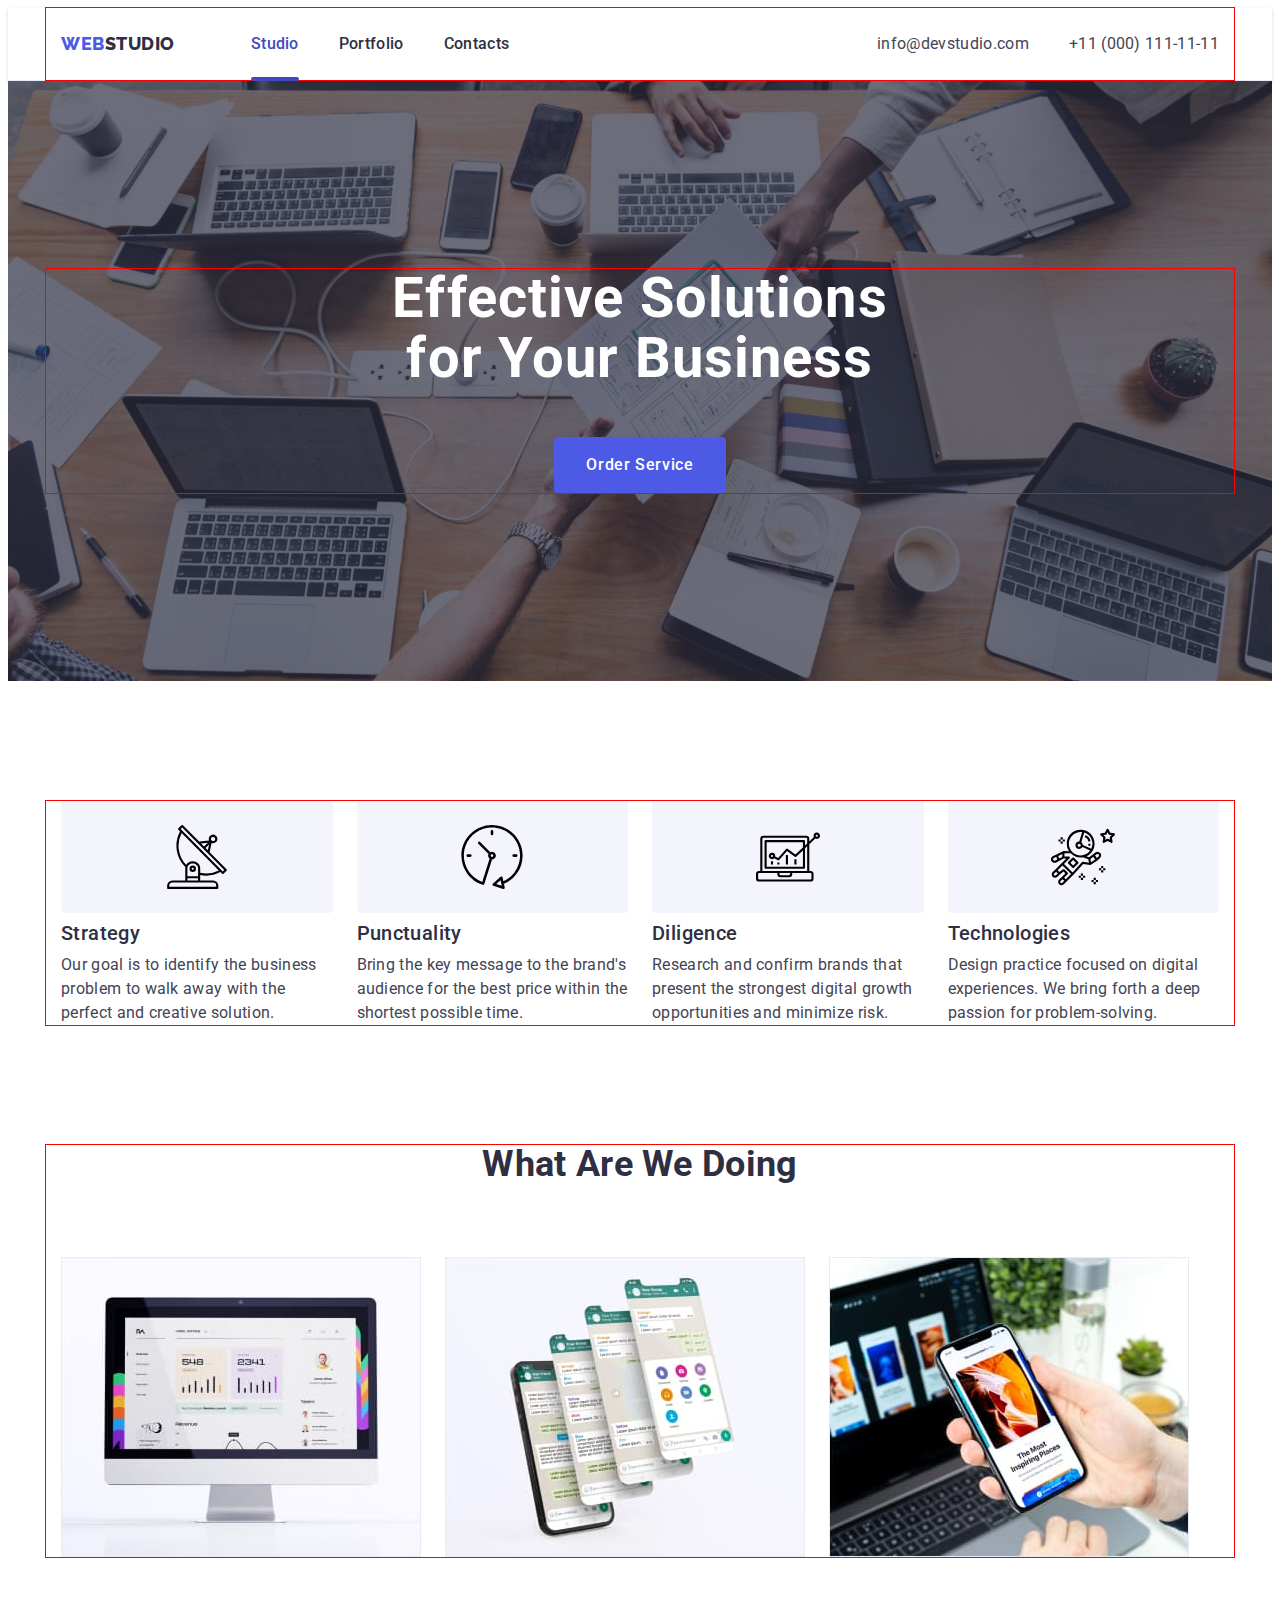
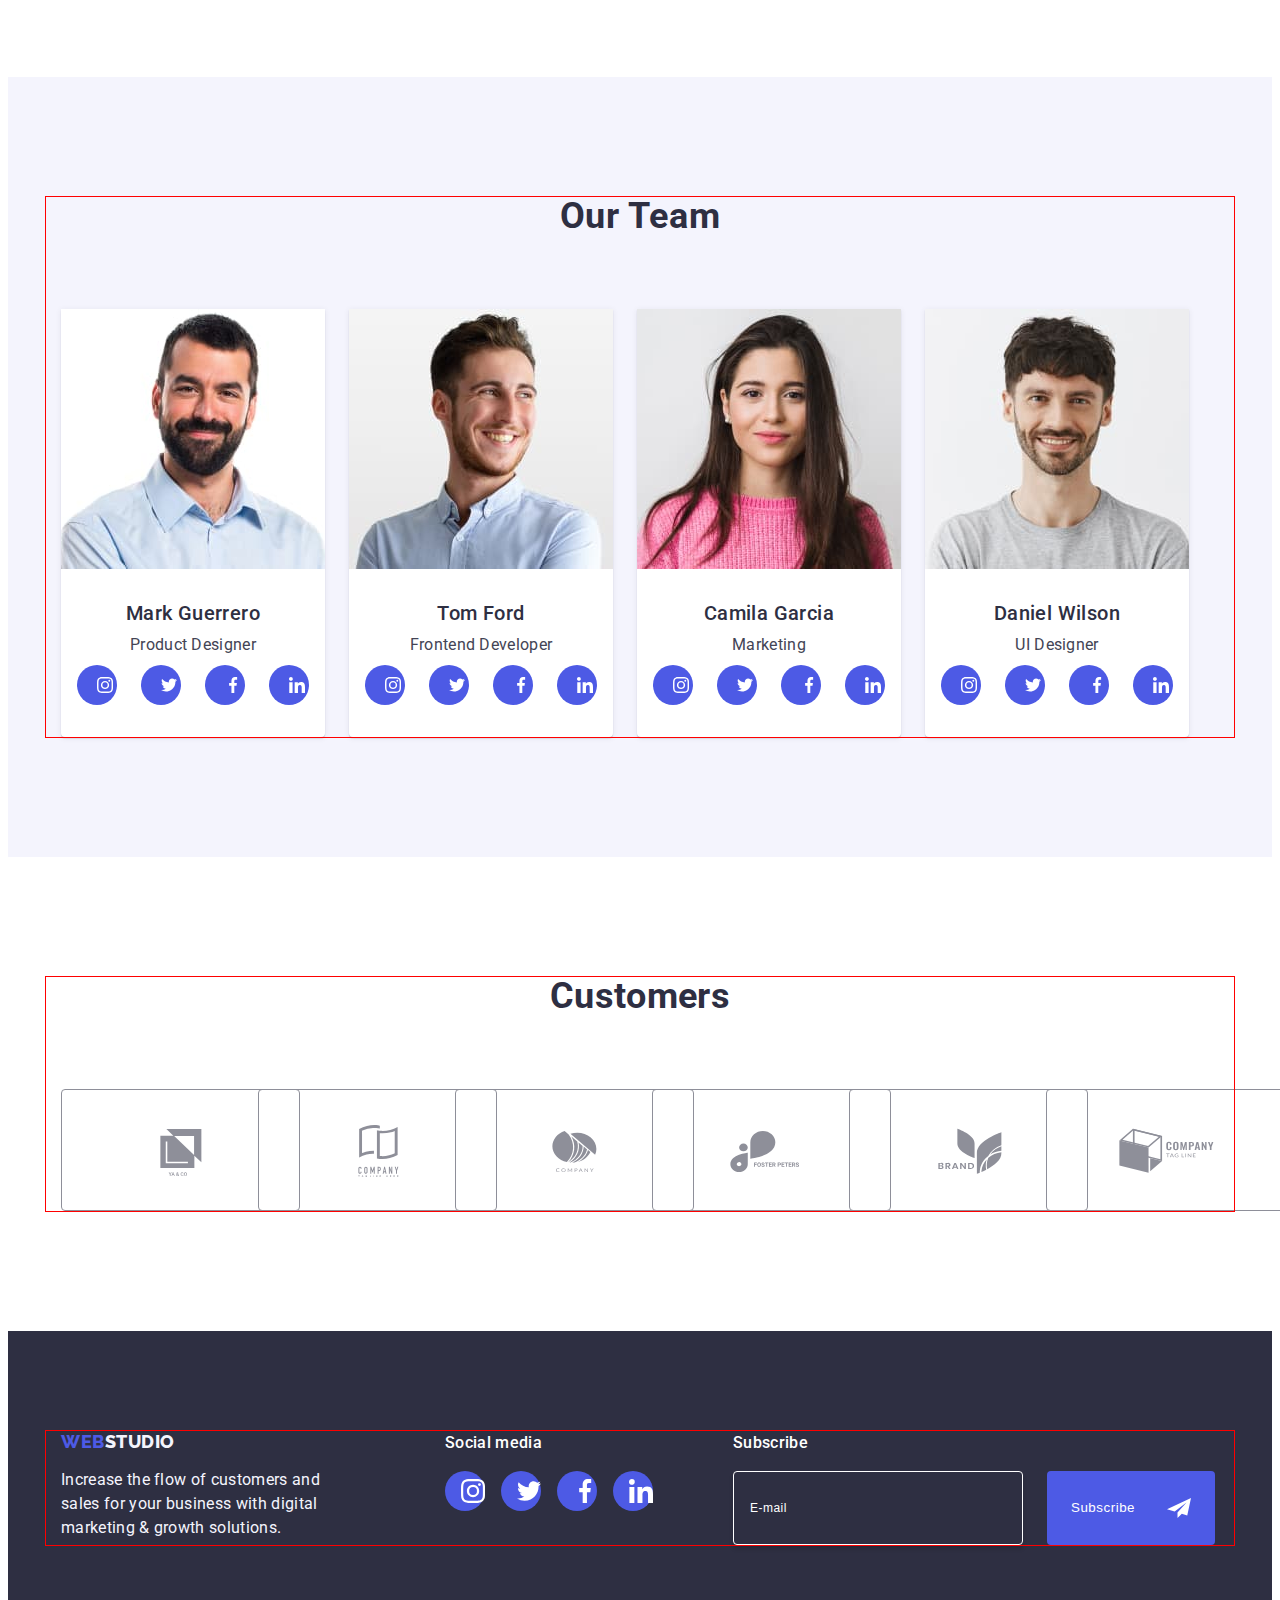
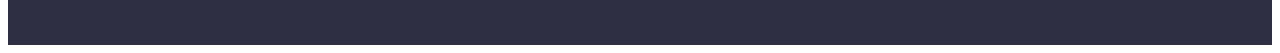
<file: index.html>
<!DOCTYPE html>
<html lang="en">
  <head>
    <meta charset="UTF-8" />
    <meta http-equiv="X-UA-Compatible" content="IE=edge" />
    <meta name="viewport" content="width=<device-width>, initial-scale=1.0" />
    <title>Webstudio</title>
    <link rel="preconnect" href="https://fonts.googleapis.com" />
    <link rel="preconnect" href="https://fonts.gstatic.com" crossorigin />
    <link
      href="https://fonts.googleapis.com/css2?family=Raleway:wght@800&family=Roboto:wght@400;500;700;900&display=swap"
      rel="stylesheet"
    />
    <!-- Normalize -->
    <link
      rel="stylesheet"
      href="https://cdnjs.cloudflare.com/ajax/libs/modern-normalize/2.0.0/modern-normalize.min.css"
      integrity="sha512-4xo8blKMVCiXpTaLzQSLSw3KFOVPWhm/TRtuPVc4WG6kUgjH6J03IBuG7JZPkcWMxJ5huwaBpOpnwYElP/m6wg=="
      crossorigin="anonymous"
      referrerpolicy="no-referrer"
    />
    <!-- Custom styles -->
    <link rel="stylesheet" href="./css/styles.css" />
  </head>
  <body>
    <header class="header">
      <div class="container">
        <nav class="header-navigation">
          <a class="logo-header link" href=""
            >web<span class="studio">Studio</span></a
          >
          <ul class="header-list list">
            <li class="header-item">
              <a class="header-link link active" href="index.html">Studio</a>
            </li>
            <li class="header-item">
              <a class="header-link link" href="./portfolio.html">Portfolio</a>
            </li>
            <li class="header-item">
              <a class="header-link link" href="">Contacts</a>
            </li>
          </ul>
        </nav>
        <address class="contact">
          <ul class="contact-list list">
            <li class="contact-item">
              <a class="contact-link link" href="mailto:info@devstudio.com"
                >info@devstudio.com</a
              >
            </li>
            <li class="contact-item">
              <a class="contact-link link" href="tel:+110001111111"
                >+11 (000) 111-11-11</a
              >
            </li>
          </ul>
        </address>
      </div>
    </header>
    <main>
      <section class="hero">
        <div class="container">
          <!-- <div class="hero-wrap"> -->
          <h1 class="hero-title">Effective Solutions for Your Business</h1>
          <button type="button" class="btn" data-modal-open>
            Order Service
          </button>
          <!-- </div> -->
        </div>
      </section>
      <section class="advantages">
        <div class="container">
          <h2 class="advantages-title visually-hidden">Advantages</h2>
          <ul class="advantages-list list">
            <li class="advantages-item">
              <div class="advantages-item-top">
                <svg class="advantages-icon" width="64" height="64">
                  <use href="./images/icons.svg#icon-antenna-1"></use>
                </svg>
              </div>
              <h3 class="advantages-subtitle">Strategy</h3>
              <p class="advantages-text">
                Our goal is to identify the business problem to walk away with
                the perfect and creative solution.
              </p>
            </li>
            <li class="advantages-item">
              <div class="advantages-item-top">
                <svg class="advantages-icon" width="64" height="64">
                  <use href="./images/icons.svg#icon-clock-1"></use>
                </svg>
              </div>
              <h3 class="advantages-subtitle">Punctuality</h3>
              <p class="advantages-text">
                Bring the key message to the brand's audience for the best price
                within the shortest possible time.
              </p>
            </li>
            <li class="advantages-item">
              <div class="advantages-item-top">
                <svg class="advantages-icon" width="64" height="64">
                  <use href="./images/icons.svg#icon-diagram-1"></use>
                </svg>
              </div>
              <h3 class="advantages-subtitle">Diligence</h3>
              <p class="advantages-text">
                Research and confirm brands that present the strongest digital
                growth opportunities and minimize risk.
              </p>
            </li>
            <li class="advantages-item">
              <div class="advantages-item-top">
                <svg class="advantages-icon" width="64" height="64">
                  <use href="./images/icons.svg#icon-astronaut-1"></use>
                </svg>
              </div>
              <h3 class="advantages-subtitle">Technologies</h3>
              <p class="advantages-text">
                Design practice focused on digital experiences. We bring forth a
                deep passion for problem-solving.
              </p>
            </li>
          </ul>
        </div>
      </section>
      <section class="work">
        <div class="container">
          <h2 class="service-text">What are we doing</h2>
          <ul class="service-list list">
            <li class="service-item">
              <img
                src="./images/monitor-img-1.jpg"
                alt="Monitor screen"
                width="360"
                height="300"
              />
            </li>
            <li class="service-item">
              <img
                src="./images/mobile-img-2.jpg"
                alt="Mobile phone screen"
                width="360"
                height="300"
              />
            </li>
            <li class="service-item">
              <img
                src="./images/mobile-hand-3.jpg"
                alt="Mobile in hand"
                width="360"
                height="300"
              />
            </li>
          </ul>
        </div>
      </section>
      <section class="team">
        <div class="container">
          <h2 class="team-title">Our Team</h2>
          <ul class="team-list list">
            <li class="team-item">
              <img
                src="./images/face-img-1.jpg"
                alt="Mark Guerrero"
                width="264"
                height="260"
              />
              <div class="descrition">
                <h3 class="team-name">Mark Guerrero</h3>
                <p class="team-subtitle">Product Designer</p>
                <ul class="social-list list">
                  <li class="social-item">
                    <a class="social-item-top" href="">
                      <svg class="social-icon" width="16" height="16">
                        <use href="./images/icons.svg#icon-instagram-2"></use>
                      </svg>
                    </a>
                  </li>
                  <li class="social-item">
                    <a class="social-item-top" href="">
                      <svg class="social-icon" width="16" height="16">
                        <use href="./images/icons.svg#icon-twitter-1"></use>
                      </svg>
                    </a>
                  </li>
                  <li class="social-item">
                    <a class="social-item-top" href="">
                      <svg class="social-icon" width="16" height="16">
                        <use href="./images/icons.svg#icon-facebook-1"></use>
                      </svg>
                    </a>
                  </li>
                  <li class="social-item">
                    <a class="social-item-top" href="">
                      <svg class="social-icon" width="16" height="16">
                        <use href="./images/icons.svg#icon-linkedin-1"></use>
                      </svg>
                    </a>
                  </li>
                </ul>
              </div>
            </li>
            <li class="team-item">
              <img
                src="./images/face-img-2.jpg"
                alt="Tom Ford"
                width="264"
                height="260"
              />
              <div class="descrition">
                <h3 class="team-name">Tom Ford</h3>
                <p class="team-subtitle">Frontend Developer</p>
                <ul class="social-list list">
                  <li class="social-item">
                    <a class="social-item-top" href="">
                      <svg class="social-icon" width="16" height="16">
                        <use href="./images/icons.svg#icon-instagram-2"></use>
                      </svg>
                    </a>
                  </li>
                  <li class="social-item">
                    <a class="social-item-top" href="">
                      <svg class="social-icon" width="16" height="16">
                        <use href="./images/icons.svg#icon-twitter-1"></use>
                      </svg>
                    </a>
                  </li>
                  <li class="social-item">
                    <a class="social-item-top" href="">
                      <svg class="social-icon" width="16" height="16">
                        <use href="./images/icons.svg#icon-facebook-1"></use>
                      </svg>
                    </a>
                  </li>
                  <li class="social-item">
                    <a class="social-item-top" href="">
                      <svg class="social-icon" width="16" height="16">
                        <use href="./images/icons.svg#icon-linkedin-1"></use>
                      </svg>
                    </a>
                  </li>
                </ul>
              </div>
            </li>
            <li class="team-item">
              <img
                src="./images/face-img-3.jpg"
                alt="Camila Garcia"
                width="264"
                height="260"
              />
              <div class="descrition">
                <h3 class="team-name">Camila Garcia</h3>
                <p class="team-subtitle">Marketing</p>
                <ul class="social-list list">
                  <li class="social-item">
                    <a class="social-item-top" href="">
                      <svg class="social-icon" width="16" height="16">
                        <use href="./images/icons.svg#icon-instagram-2"></use>
                      </svg>
                    </a>
                  </li>
                  <li class="social-item">
                    <a class="social-item-top" href="">
                      <svg class="social-icon" width="16" height="16">
                        <use href="./images/icons.svg#icon-twitter-1"></use>
                      </svg>
                    </a>
                  </li>
                  <li class="social-item">
                    <a class="social-item-top" href="">
                      <svg class="social-icon" width="16" height="16">
                        <use href="./images/icons.svg#icon-facebook-1"></use>
                      </svg>
                    </a>
                  </li>
                  <li class="social-item">
                    <a class="social-item-top" href="">
                      <svg class="social-icon" width="16" height="16">
                        <use href="./images/icons.svg#icon-linkedin-1"></use>
                      </svg>
                    </a>
                  </li>
                </ul>
              </div>
            </li>
            <li class="team-item">
              <img
                src="./images/face-img-4.jpg"
                alt="Daniel Wilson"
                width="264"
                height="260"
              />
              <div class="descrition">
                <h3 class="team-name">Daniel Wilson</h3>
                <p class="team-subtitle">UI Designer</p>
                <ul class="social-list list">
                  <li class="social-item">
                    <a class="social-item-top" href="">
                      <svg class="social-icon" width="16" height="16">
                        <use href="./images/icons.svg#icon-instagram-2"></use>
                      </svg>
                    </a>
                  </li>
                  <li class="social-item">
                    <a class="social-item-top" href="">
                      <svg class="social-icon" width="16" height="16">
                        <use href="./images/icons.svg#icon-twitter-1"></use>
                      </svg>
                    </a>
                  </li>
                  <li class="social-item">
                    <a class="social-item-top" href="">
                      <svg class="social-icon" width="16" height="16">
                        <use href="./images/icons.svg#icon-facebook-1"></use>
                      </svg>
                    </a>
                  </li>
                  <li class="social-item">
                    <a class="social-item-top" href="">
                      <svg class="social-icon" width="16" height="16">
                        <use href="./images/icons.svg#icon-linkedin-1"></use>
                      </svg>
                    </a>
                  </li>
                </ul>
              </div>
            </li>
          </ul>
        </div>
      </section>
      <section class="customers">
        <div class="container">
          <h2 class="customers-title">Customers</h2>
          <ul class="customers-list list">
            <li class="customers-item">
              <a class="customers-item-logo" href="">
                <svg class="customers-icon" width="104" height="56">
                  <use href="./images/icons.svg#icon-Logo1"></use>
                </svg>
              </a>
            </li>
            <li class="customers-item">
              <a class="customers-item-logo" href="">
                <svg class="customers-icon" width="104" height="56">
                  <use href="./images/icons.svg#icon-Logo2"></use>
                </svg>
              </a>
            </li>
            <li class="customers-item">
              <a class="customers-item-logo" href="">
                <svg class="customers-icon" width="104" height="56">
                  <use href="./images/icons.svg#icon-Logo3"></use>
                </svg>
              </a>
            </li>
            <li class="customers-item">
              <a class="customers-item-logo" href="">
                <svg class="customers-icon" width="104" height="56">
                  <use href="./images/icons.svg#icon-Logo4"></use>
                </svg>
              </a>
            </li>
            <li class="customers-item">
              <a class="customers-item-logo" href="">
                <svg class="customers-icon" width="104" height="56">
                  <use href="./images/icons.svg#icon-Logo5"></use>
                </svg>
              </a>
            </li>
            <li class="customers-item">
              <a class="customers-item-logo" href="">
                <svg class="customers-icon" width="104" height="56">
                  <use href="./images/icons.svg#icon-Logo6"></use>
                </svg>
              </a>
            </li>
          </ul>
        </div>
      </section>
    </main>
    <footer class="footer">
      <div class="container">
        <div class="footer-wrapp">
          <a class="logo-footer link" href=""
            >web<span class="studio">Studio</span></a
          >
          <p class="footer-text">
            Increase the flow of customers and sales for your business with
            digital marketing & growth solutions.
          </p>
        </div>
        <div class="social">
          <p class="social-media">Social media</p>
          <ul class="social-list list">
            <li class="social-item">
              <a class="social-item-top" href="">
                <svg class="social-icon" width="24" height="24">
                  <use href="./images/icons.svg#icon-instagram-2"></use>
                </svg>
              </a>
            </li>
            <li class="social-item">
              <a class="social-item-top" href="">
                <svg class="social-icon" width="24" height="24">
                  <use href="./images/icons.svg#icon-twitter-1"></use>
                </svg>
              </a>
            </li>
            <li class="social-item">
              <a class="social-item-top" href="">
                <svg class="social-icon" width="24" height="24">
                  <use href="./images/icons.svg#icon-facebook-1"></use>
                </svg>
              </a>
            </li>
            <li class="social-item">
              <a class="social-item-top" href="">
                <svg class="social-icon" width="24" height="24">
                  <use href="./images/icons.svg#icon-linkedin-1"></use>
                </svg>
              </a>
            </li>
          </ul>
        </div>
        <div class="footer-bottom">
          <p class="subscribe">Subscribe</p>
          <form class="footer-form">
            <label aria-label="footer-email-input" class="footer-mail">
              <input
                type="email"
                class="footer-input"
                name="footer-mail"
                placeholder="E-mail"
                id="footer-form"
            /></label>
            <button type="submit" class="subscribe-btn">
              Subscribe
              <svg class="social-icon" width="24" height="24">
                <use href="./images/icons.svg#icon-Frame-1"></use>
              </svg>
            </button>
          </form>
        </div>
      </div>
    </footer>
    <div class="backdrop is-hidden" data-modal>
      <div class="modal">
        <button type="button" class="data-modal-close" data-modal-close>
          <svg class="modal-icon-black" width="8" height="8">
            <use href="./images/icons.svg#icon-close"></use>
          </svg>
        </button>
        <p class="modal-title">Leave your contacts and we will call you back</p>
        <form class="modal-form">
          <div class="modal-field">
            <label for="user-name" class="modal-label">Name</label>
            <div class="modal-input-wrap">
              <input
                type="text"
                class="modal-input"
                name="user-name"
                required
                id="user-name"
              />
              <svg class="modal-icon" width="18" height="24">
                <use href="./images/icons.svg#icon-user"></use>
              </svg>
            </div>
          </div>
          <div class="modal-field">
            <label for="user-tel" class="modal-label">Phone</label>
            <div class="modal-input-wrap">
              <input
                type="tel"
                class="modal-input"
                name="user-tel"
                required
                id="user-tel"
              />
              <svg class="modal-icon" width="18" height="24">
                <use href="./images/icons.svg#icon-phone"></use>
              </svg>
            </div>
          </div>
          <div class="modal-field">
            <label for="user-email" class="modal-label">Email</label>
            <div class="modal-input-wrap">
              <input
                type="email"
                class="modal-input"
                name="user-email"
                id="user-email"
              />
              <svg class="modal-icon" width="18" height="24">
                <use href="./images/icons.svg#icon-email"></use>
              </svg>
            </div>
          </div>
          <div class="modal-field-coment">
            <label for="user-comment" class="modal-label">Comment</label>
            <textarea
              name="user-comment"
              id="user-comment"
              class="modal-comment"
              placeholder="Text input"
            ></textarea>
          </div>
          <div class="modal-field-chek">
            <input
              type="checkbox"
              id="user-privacy"
              name="user-privacy"
              value="true"
              class="modal-check visually-hidden"
            />
            <label for="user-privacy" class="modal-check-text">
              <span class="check-check">
                <svg class="check-icon" width="10" height="8">
                  <use href="./images/icons.svg#icon-check"></use>
                </svg>
              </span>
              I accept the terms and conditions of the
              <a href="" class="modal-check-link">Privacy Policy</a></label
            >
          </div>
          <button type="submit" class="modal-form-btn" disabled>Send</button>
        </form>
      </div>
    </div>
    <script src="./js/modal.js"></script>
  </body>
</html>
</file>
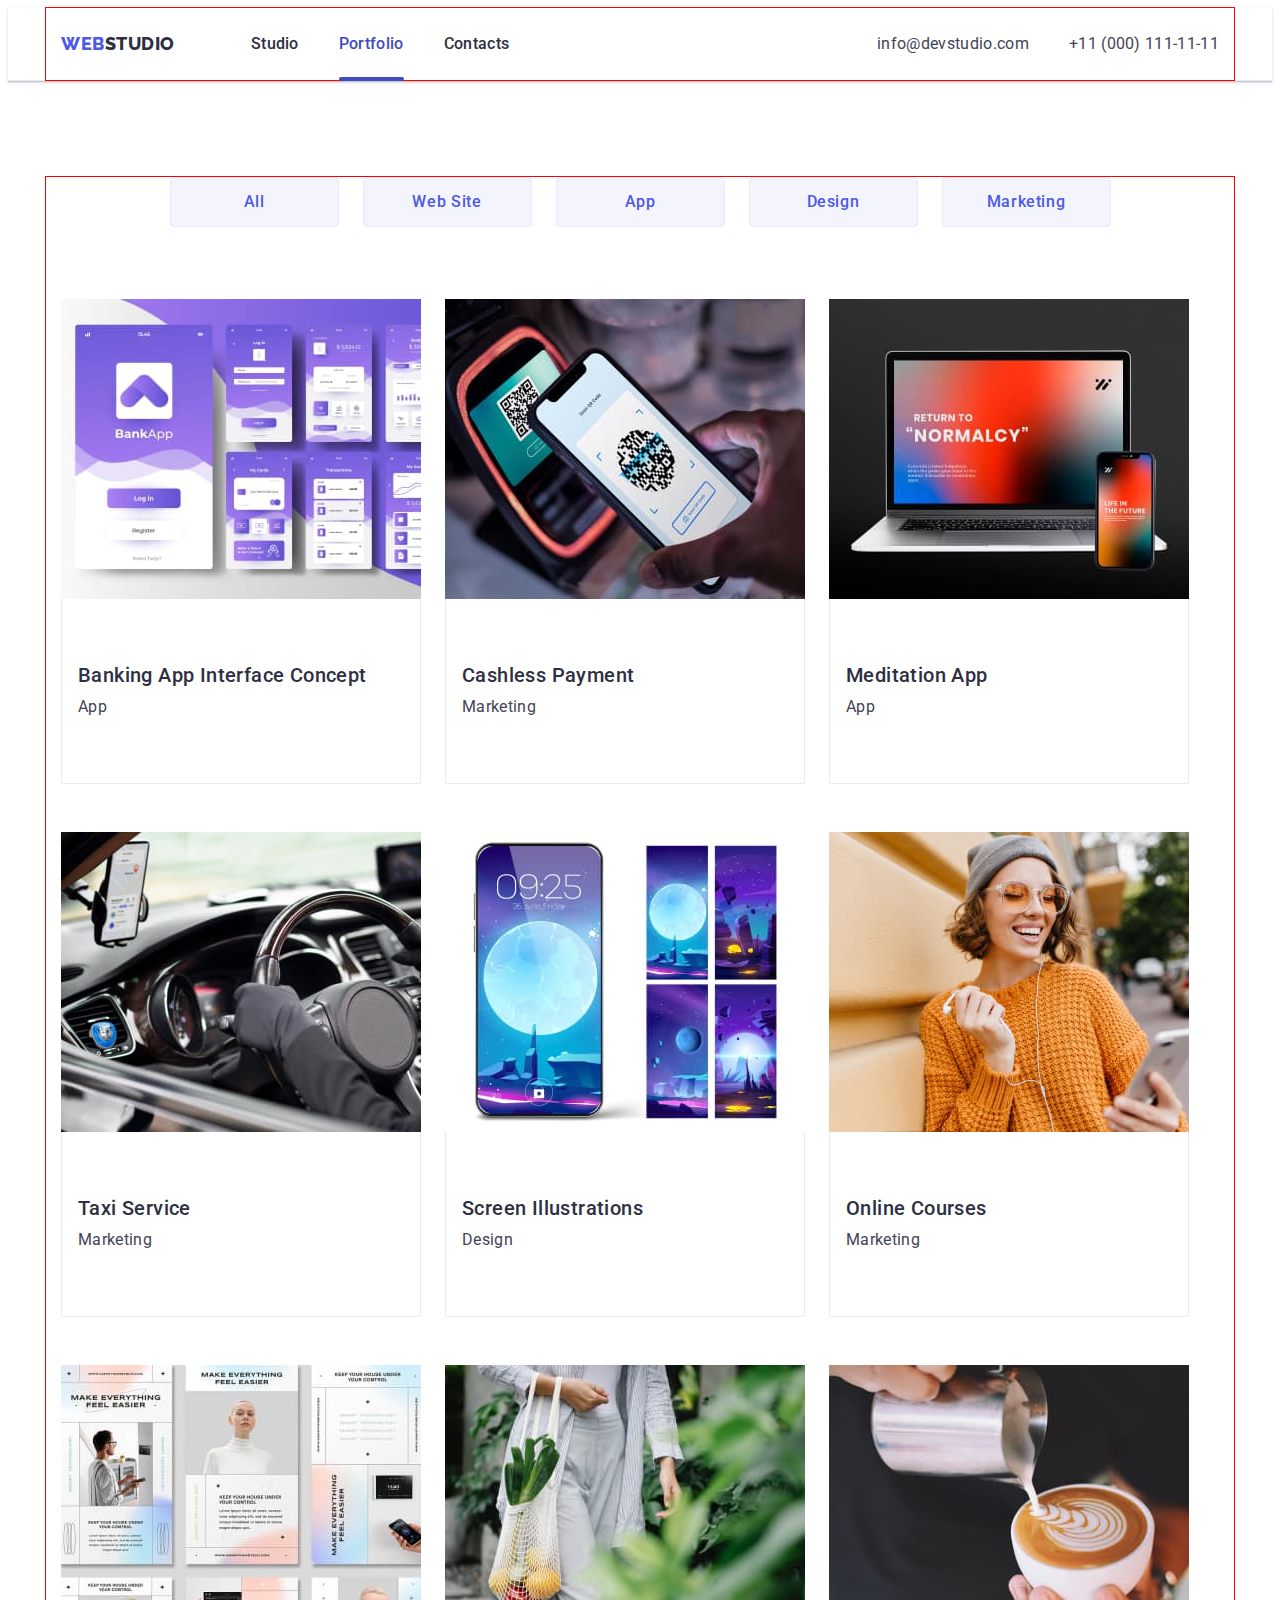
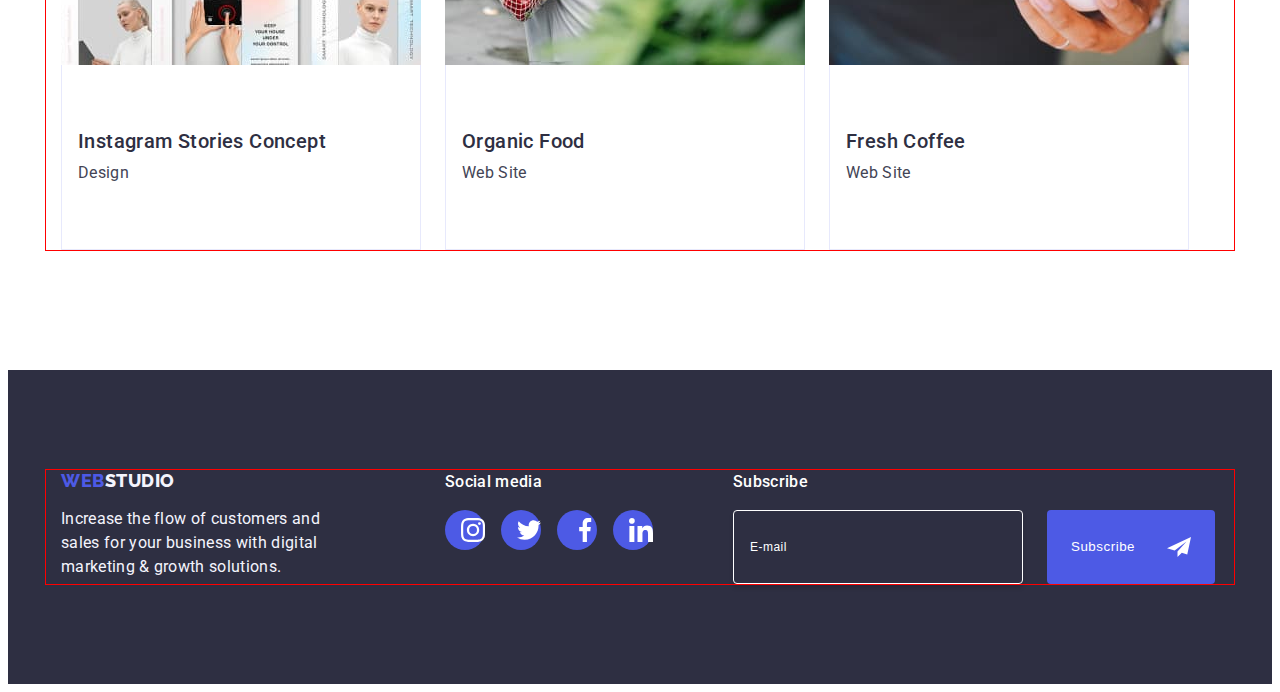
<file: portfolio.html>
<!DOCTYPE html>
<html lang="en">
  <head>
    <meta charset="UTF-8" />
    <meta http-equiv="X-UA-Compatible" content="IE=edge" />
    <meta name="viewport" content="width=<device-width>, initial-scale=1.0" />
    <title>Webstudio</title>
    <link rel="preconnect" href="https://fonts.googleapis.com" />
    <link rel="preconnect" href="https://fonts.gstatic.com" crossorigin />
    <link
      href="https://fonts.googleapis.com/css2?family=Raleway:wght@800&family=Roboto:wght@400;500;700;900&display=swap"
      rel="stylesheet"
    />
    <!-- Normalize -->
    <link
      rel="stylesheet"
      href="https://cdnjs.cloudflare.com/ajax/libs/modern-normalize/2.0.0/modern-normalize.min.css"
      integrity="sha512-4xo8blKMVCiXpTaLzQSLSw3KFOVPWhm/TRtuPVc4WG6kUgjH6J03IBuG7JZPkcWMxJ5huwaBpOpnwYElP/m6wg=="
      crossorigin="anonymous"
      referrerpolicy="no-referrer"
    />
    <!-- Custom styles-->
    <link rel="stylesheet" href="./css/styles.css" />
  </head>
  <body>
    <header class="header">
      <div class="container">
        <nav class="header-navigation">
          <a class="logo-header link" href=""
            >web<span class="studio">Studio</span></a
          >
          <ul class="header-list list">
            <li class="header-item">
              <a class="header-link link" href="./index.html">Studio</a>
            </li>
            <li class="header-item">
              <a class="header-link active link" href="./portfolio.html"
                >Portfolio</a
              >
            </li>
            <li class="header-item">
              <a class="header-link link" href="">Contacts</a>
            </li>
          </ul>
        </nav>
        <address class="contact">
          <ul class="contact-list list">
            <li class="contact-item">
              <a class="contact-link link" href="mailto:info@devstudio.com"
                >info@devstudio.com</a
              >
            </li>
            <li class="contact-item">
              <a class="contact-link link" href="tel:+110001111111"
                >+11 (000) 111-11-11</a
              >
            </li>
          </ul>
        </address>
      </div>
    </header>
    <main>
      <section class="portfolio">
        <div class="container">
          <!-- <div class="portfolio-buttons"> -->
          <h1 class="portfolio-title visually-hidden">Portfolio</h1>
          <ul class="portfolio-list list">
            <li class="potrfolio-it">
              <button class="portfolio-item btn" type="button">All</button>
            </li>
            <li class="potrfolio-it">
              <button class="portfolio-item btn" type="button">Web Site</button>
            </li>
            <li class="potrfolio-it">
              <button class="portfolio-item btn" type="button">App</button>
            </li>
            <li class="potrfolio-it">
              <button class="portfolio-item btn" type="button">Design</button>
            </li>
            <li class="potrfolio-it">
              <button class="portfolio-item btn" type="button">
                Marketing
              </button>
            </li>
          </ul>
          <!-- </div> -->
          <ul class="portfolio-menu list">
            <li class="portfolio-menu-item">
              <a class="portfolio-link link" href="">
                <div class="overlay">
                  <img
                    src="./images/portfolio1.jpg"
                    alt="Interface"
                    width="360"
                    height="300"
                  />
                  <!-- <div class="portfolio-cover"> -->
                  <p class="text">
                    14 Stylish and User-Friendly App Design Concepts · Task
                    Manager App · Calorie Tracker App · Exotic Fruit Ecommerce
                    App · Cloud Storage App
                  </p>
                  <!-- </div> -->
                </div>
                <div class="app">
                  <h2 class="portfolio-subtitle">
                    Banking App Interface Concept
                  </h2>
                  <p class="portfolio-text">App</p>
                </div>
              </a>
            </li>
            <li class="portfolio-menu-item">
              <a class="portfolio-link link" href="">
                <div class="overlay">
                  <img
                    src="./images/portfolio2.jpg"
                    alt="Screen QR-code"
                    width="360"
                    height="300"
                  />
                  <!-- <div class="portfolio-cover"> -->
                  <p class="text">
                    14 Stylish and User-Friendly App Design Concepts · Task
                    Manager App · Calorie Tracker App · Exotic Fruit Ecommerce
                    App · Cloud Storage App
                  </p>
                  <!-- </div> -->
                </div>
                <div class="app">
                  <h2 class="portfolio-subtitle">Cashless Payment</h2>
                  <p class="portfolio-text">Marketing</p>
                </div>
              </a>
            </li>
            <li class="portfolio-menu-item">
              <a class="portfolio-link link" href="">
                <div class="overlay">
                  <img
                    src="./images/portfolio3.jpg"
                    alt="Laptop"
                    width="360"
                    height="300"
                  />
                  <!-- <div class="portfolio-cover"> -->
                  <p class="text">
                    14 Stylish and User-Friendly App Design Concepts · Task
                    Manager App · Calorie Tracker App · Exotic Fruit Ecommerce
                    App · Cloud Storage App
                  </p>
                  <!-- </div> -->
                </div>
                <div class="app">
                  <h2 class="portfolio-subtitle">Meditation App</h2>
                  <p class="portfolio-text">App</p>
                </div></a
              >
            </li>
            <li class="portfolio-menu-item">
              <a class="portfolio-link link" href="">
                <div class="overlay">
                  <img
                    src="./images/portfolio4.jpg"
                    alt="Driver"
                    width="360"
                    height="300"
                  />
                  <!-- <div class="portfolio-cover"> -->
                  <p class="text">
                    14 Stylish and User-Friendly App Design Concepts · Task
                    Manager App · Calorie Tracker App · Exotic Fruit Ecommerce
                    App · Cloud Storage App
                  </p>
                  <!-- </div> -->
                </div>
                <div class="app">
                  <h2 class="portfolio-subtitle">Taxi Service</h2>
                  <p class="portfolio-text">Marketing</p>
                </div></a
              >
            </li>
            <li class="portfolio-menu-item">
              <a class="portfolio-link link" href="">
                <div class="overlay">
                  <img
                    src="./images/portfolio5.jpg"
                    alt="Mobile phone screen"
                    width="360"
                    height="300"
                  />
                  <!-- <div class="portfolio-cover"> -->
                  <p class="text">
                    14 Stylish and User-Friendly App Design Concepts · Task
                    Manager App · Calorie Tracker App · Exotic Fruit Ecommerce
                    App · Cloud Storage App
                  </p>
                  <!-- </div> -->
                </div>
                <div class="app">
                  <h2 class="portfolio-subtitle">Screen Illustrations</h2>
                  <p class="portfolio-text">Design</p>
                </div></a
              >
            </li>
            <li class="portfolio-menu-item">
              <a class="portfolio-link link" href="">
                <div class="overlay">
                  <img
                    src="./images/portfolio6.jpg"
                    alt="Girl in yellow"
                    width="360"
                    height="300"
                  />
                  <!-- <div class="portfolio-cover"> -->
                  <p class="text">
                    14 Stylish and User-Friendly App Design Concepts · Task
                    Manager App · Calorie Tracker App · Exotic Fruit Ecommerce
                    App · Cloud Storage App
                  </p>
                  <!-- </div> -->
                </div>
                <div class="app">
                  <h2 class="portfolio-subtitle">Online Courses</h2>
                  <p class="portfolio-text">Marketing</p>
                </div></a
              >
            </li>
            <li class="portfolio-menu-item">
              <a class="portfolio-link link" href="">
                <div class="overlay">
                  <img
                    src="./images/portfolio7.jpg"
                    alt="Page in Instagram"
                    width="360"
                    height="300"
                  />
                  <!-- <div class="portfolio-cover"> -->
                  <p class="text">
                    14 Stylish and User-Friendly App Design Concepts · Task
                    Manager App · Calorie Tracker App · Exotic Fruit Ecommerce
                    App · Cloud Storage App
                  </p>
                  <!-- </div> -->
                </div>
                <div class="app">
                  <h2 class="portfolio-subtitle">Instagram Stories Concept</h2>
                  <p class="portfolio-text">Design</p>
                </div></a
              >
            </li>
            <li class="portfolio-menu-item">
              <a class="portfolio-link link" href="">
                <div class="overlay">
                  <img
                    src="./images/portfolio8.jpg"
                    alt="Vegetables on wihite"
                    width="360"
                    height="300"
                  />
                  <!-- <div class="portfolio-cover"> -->
                  <p class="text">
                    14 Stylish and User-Friendly App Design Concepts · Task
                    Manager App · Calorie Tracker App · Exotic Fruit Ecommerce
                    App · Cloud Storage App
                  </p>
                  <!-- </div> -->
                </div>
                <div class="app">
                  <h2 class="portfolio-subtitle">Organic Food</h2>
                  <p class="portfolio-text">Web Site</p>
                </div></a
              >
            </li>
            <li class="portfolio-menu-item">
              <a class="portfolio-link link" href="">
                <div class="overlay">
                  <img
                    src="./images/portfolio9.jpg"
                    alt="Coffee in a cup"
                    width="360"
                    height="300"
                  />
                  <!-- <div class="portfolio-cover"> -->
                  <p class="text">
                    14 Stylish and User-Friendly App Design Concepts · Task
                    Manager App · Calorie Tracker App · Exotic Fruit Ecommerce
                    App · Cloud Storage App
                  </p>
                  <!-- </div> -->
                </div>
                <div class="app">
                  <h2 class="portfolio-subtitle">Fresh Coffee</h2>
                  <p class="portfolio-text">Web Site</p>
                </div>
              </a>
            </li>
          </ul>
        </div>
      </section>
    </main>
    <footer class="footer">
      <div class="container">
        <div class="footer-wrapp">
          <a class="logo-footer link" href=""
            >web<span class="studio">Studio</span></a
          >
          <p class="footer-text">
            Increase the flow of customers and sales for your business with
            digital marketing & growth solutions.
          </p>
        </div>
        <div class="social">
          <p class="social-media">Social media</p>
          <ul class="social-list list">
            <li class="social-item">
              <a class="social-item-top" href="">
                <svg class="social-icon" width="24" height="24">
                  <use href="./images/icons.svg#icon-instagram-2"></use>
                </svg>
              </a>
            </li>
            <li class="social-item">
              <a class="social-item-top" href="">
                <svg class="social-icon" width="24" height="24">
                  <use href="./images/icons.svg#icon-twitter-1"></use>
                </svg>
              </a>
            </li>
            <li class="social-item">
              <a class="social-item-top" href="">
                <svg class="social-icon" width="24" height="24">
                  <use href="./images/icons.svg#icon-facebook-1"></use>
                </svg>
              </a>
            </li>
            <li class="social-item">
              <a class="social-item-top" href="">
                <svg class="social-icon" width="24" height="24">
                  <use href="./images/icons.svg#icon-linkedin-1"></use>
                </svg>
              </a>
            </li>
          </ul>
        </div>
        <div class="footer-bottom">
          <p class="subscribe">Subscribe</p>
          <form class="footer-form">
            <label aria-label="footer-email-input" class="footer-mail">
              <input
                type="email"
                class="footer-input"
                name="footer-mail"
                placeholder="E-mail"
                id="footer-form"
            /></label>
            <button type="submit" class="subscribe-btn">
              Subscribe
              <svg class="social-icon" width="24" height="24">
                <use href="./images/icons.svg#icon-Frame-1"></use>
              </svg>
            </button>
          </form>
        </div>
      </div>
    </footer>
  </body>
</html>
</file>
<file: css/styles.css>
:root {
  --primary-font: "Roboto", sans-serif;
  --secondary-font: "Raleway", sans-serif;
  --iris: #4d5ae5;
  --white: #fff;
  --ocean: #404bbf;
  --cloud: #f4f4fd;
  --cornflower: #e7e9fc;
  --lightslate: #8e8f99;
  --dairy: #fcfcfc;
  --navyblue: #2e2f42;
}
/*? reset start */
body {
  font-family: var(--primary-font);
  color: #434455;
  background-color: var(--white);
}
address {
  font-style: normal;
}
.link {
  text-decoration: none;
}
.list {
  /* list-style-type: none; */
  list-style: none;
  padding: 0;
  margin: 0;
}

img {
  display: block;
  max-width: 100%;
  height: auto;
}

p,
h1,
h2,
h3,
h4,
h5,
h6 {
  margin-top: 0;
  margin-bottom: 0;
}

ul,
ol {
  padding-left: 0;
  margin-top: 0;
  margin-bottom: 0;
}

.container {
  width: 1158px;
  padding-left: 15px;
  padding-right: 15px;
  margin: 0 auto;
  /* margin-left: auto;
  margin-right: auto; */
  outline: 1px solid red;
}
/*!----------------------------HEADER --------------------------*/
.header {
  border-bottom: 1px solid #e7e9fc;
  box-shadow: 0px 1px 6px 0px rgba(46, 47, 66, 0.08),
    0px 1px 1px 0px rgba(46, 47, 66, 0.16),
    0px 2px 1px 0px rgba(46, 47, 66, 0.08);
}

.header-list {
  display: flex;
  gap: 40px;
}

.header .container {
  display: flex;
  align-items: center;
}

.logo-header {
  color: var(--iris);
  font-family: var(--secondary-font);
  font-size: 18px;
  font-weight: 800;
  line-height: 1.17; /* 116.667% */
  letter-spacing: 0.03em;
  text-transform: uppercase;
  margin-right: 76px;
}

.header-navigation {
  display: flex;
  align-items: center;
}

.logo-header .studio {
  color: #2e2f42;
}

.header-navigation .header-link {
  display: block;
  padding-top: 24px;
  padding-bottom: 24px;
}

.header-link {
  color: #2e2f42;
  font-size: 16px;
  font-weight: 500;
  line-height: 1.5; /* 150% */
  letter-spacing: 0.02em;
  /* transition-property: color, background-color;
  transition-duration: 300ms, 250ms;
  transition-timing-function: cubic-bezier(0.4, 0, 0.2, 1), ease; */
  transition: color 250ms cubic-bezier(0.4, 0, 0.2, 1);
}

.header-link:hover,
.header-link:focus {
  color: var(--ocean);
}

.header-link.active {
  color: var(--ocean);
  position: relative;
}

.header-link.active::after {
  content: "";
  position: absolute;
  left: 0;
  bottom: -1px;
  height: 4px;
  width: 100%;
  background-color: var(--ocean);
  border-radius: 2px;
  /* transition: color 250ms cubic-bezier(0.4, 0, 0.2, 1); */
}

.contact {
  margin-left: auto;
}
.contact-list {
  display: flex;
  gap: 40px;
}

.contact-item .link {
  padding-top: 24px;
  padding-bottom: 24px;
}

.contact-link {
  color: #434455;
  font-size: 16px;
  line-height: 1.5; /* 150% */
  letter-spacing: 0.02em;
  /* transition-property: color, background-color;
  transition-duration: 300ms, 250ms;
  transition-timing-function: cubic-bezier(0.4, 0, 0.2, 1), ease; */
  transition: color 250ms cubic-bezier(0.4, 0, 0.2, 1);
}

.contact-link:hover,
.contact-link:focus {
  color: var(--ocean);
}

/*?----------------------------HERO --------------------------*/

.hero {
  background-color: var(--navyblue, #2e2f42);
  text-align: center;
  padding-top: 188px;
  padding-bottom: 188px;
  background-image: linear-gradient(
      rgba(46, 47, 66, 0.7),
      rgba(46, 47, 66, 0.7)
    ),
    url(../images/people-office.jpg);
  background-repeat: no-repeat;
  background-position: center;
  background-size: cover;
  max-width: 1440px;
  margin: 0 auto;
}

/* .hero-wrap {
  /* background-image: url(./images/people-office.jpg);
  background-repeat: no-repeat;
  background-position: center;
  background-size: cover;
} */
.hero-title {
  margin-left: auto;
  margin-right: auto;
  margin-bottom: 48px;
  max-width: 496px;
  color: var(--white);
  text-align: center;
  font-size: 56px;
  font-weight: 700;
  line-height: 1.07; /* 107.143% */
  letter-spacing: 0.02em;
}
.btn {
  padding: 16px 32px;
  color: var(--white);
  background-color: var(--iris);
  font-family: inherit;
  font-size: 16px;
  font-style: normal;
  font-weight: 500;
  line-height: 1.5; /* 150% */
  letter-spacing: 0.04em;
  cursor: pointer;
  border: none;
  border-radius: 4px;
  min-width: 169px;
  /* display: block; */
  /* transition-property: color, background-color;
  transition-duration: 300ms, 250ms;
  transition-timing-function: cubic-bezier(0.4, 0, 0.2, 1), ease; */
  transition: background-color 250ms cubic-bezier(0.4, 0, 0.2, 1);
}

.btn:hover,
.btn:focus {
  background-color: var(--ocean);
}
/**----------------------------SECTION 1--------------------------*/
.advantages {
  padding-top: 120px;
  padding-bottom: 120px;
}
.advantages-list {
  display: flex;
  gap: 24px;
  flex-wrap: wrap;
}
.visually-hidden {
  position: absolute;
  width: 1px;
  height: 1px;
  margin: -1px;
  border: 0;
  padding: 0;

  white-space: nowrap;
  clip-path: inset(100%);
  clip: rect(0 0 0 0);
  overflow: hidden;
}
.advantages-item {
  flex-basis: calc((100% - 72px) / 4);
}

.advantages-item-top {
  display: flex;
  align-items: center;
  justify-content: center;
  width: 100%;
  height: 112px;
  border-radius: 4px;
  background: var(--cloud, #f4f4fd);
  margin-bottom: 8px;
}
.advantages-subtitle {
  color: #2e2f42;
  font-size: 20px;
  font-weight: 500;
  line-height: 1.2; /* 120% */
  letter-spacing: 0.02em;
  margin-bottom: 8px;
}
.advantages-text {
  color: #434455;
  font-size: 16px;
  line-height: 1.5; /* 150% */
  letter-spacing: 0.02em;
}
/*!----------------------------SECTION 2--------------------------*/
.work {
  padding-bottom: 120px;
}
.service-text {
  margin-bottom: 72px;
  color: #2e2f42;
  /* text-emphasis: center; */
  text-align: center;
  font-size: 36px;
  font-weight: 700;
  line-height: 1.11; /* 111.111% */
  letter-spacing: 0.02rem;
  text-transform: capitalize;
}
.service-list {
  display: flex;
  gap: 24px;
  flex-wrap: wrap;
}
.service-item {
  flex-basis: calc((100%-48) / 3);
}
/*?----------------------------SECTION 3--------------------------*/
.team {
  background-color: var(--cloud);
}
.team {
  padding-top: 120px;
  padding-bottom: 120px;
}
.team-list {
  display: flex;
  gap: 24px;
  flex-wrap: wrap;
}
.team-item {
  background-color: var(--white);
  border-radius: 0px 0px 4px 4px;
  box-shadow: 0px 2px 1px 0px rgba(46, 47, 66, 0.08),
    0px 1px 1px 0px rgba(46, 47, 66, 0.16),
    0px 1px 6px 0px rgba(46, 47, 66, 0.08);
  flex-basis: calc((100%-72) / 4);
}
.team-title {
  margin-bottom: 72px;
  color: #2e2f42;
  text-align: center;
  font-size: 36px;
  font-weight: 700;
  line-height: 1.11; /* 111.111% */
  letter-spacing: 0.02em;
  text-transform: capitalize;
}
.descrition {
  padding: 32px 0 32px;
}
.team-name {
  color: #2e2f42;
  text-align: center;
  font-size: 20px;
  font-weight: 500;
  line-height: 1.2; /* 120% */
  letter-spacing: 0.02em;
  margin-bottom: 8px;
}
.team-subtitle {
  color: #434455;
  text-align: center;
  font-size: 16px;
  line-height: 1.5; /* 150% */
  letter-spacing: 0.02em;
  margin-bottom: 8px;
}
/*! ------------------------SECTION 4--------------------------------- */
.customers {
  padding-bottom: 120px;
  padding-top: 120px;
}

.customers-title {
  color: var(--navyblue, #2e2f42);
  text-align: center;
  margin-bottom: 72px;
  font-size: 36px;
  font-weight: 700;
  line-height: 1.11; /* 111.111% */
  letter-spacing: 0.01em;
  text-transform: capitalize;
}
.customers-list {
  display: flex;
  gap: 24px;
  transition: background-color 250ms cubic-bezier(0.4, 0, 0.2, 1);
}
.customers-item {
  width: calc((100% - 120px) / 6);
}
.customers-item-logo {
  display: flex;
  align-items: center;
  justify-content: center;
  width: 100%;
  height: 100%;
  flex-shrink: 0;
  border-radius: 4px;
  border: 1px solid var(--lightslate);
  cursor: pointer;
  padding: 16px 32px;
  height: 88px;
  color: #8e8f99;
  transition: border-color 250ms cubic-bezier(0.4, 0, 0.2, 1),
    color 250ms cubic-bezier(0.4, 0, 0.2, 1);
}
.customers-icon {
  width: 104px;
  height: 56px;
  fill: currentColor;
  transition: background-color 250ms cubic-bezier(0.4, 0, 0.2, 1);
}
.customers-icon:hover,
.customers-icon:focus {
  color: var(--ocean);
}
.customers-item-logo:hover,
.customers-item-logo:focus {
  border-color: var(--ocean);
  color: var(--ocean);
}
.customers-link {
  display: flex;
}

/*?----------------------------FOOTER--------------------------*/

.footer .container {
  display: flex;
  align-items: baseline;
}
/* .social {
  margin-left: 120px;
} */

.social .social-list {
  gap: 16px;
}

/* .social-item-top {
  fill: #f4f4fd;
  transition: background-color 250ms cubic-bezier(0.4, 0, 0.2, 1);
} */

.social-item-top:hover,
.social-item-top:focus {
  background-color: #404bbf;
}
.social .social-item-top:hover,
.social .social-item-top:focus {
  background-color: #31d0aa;
}
.footer {
  background-color: #2e2f42;
  padding-top: 100px;
  padding-bottom: 100px;
}
.footer-wrapp {
  margin-right: 120px;
}
.logo-footer {
  display: inline-block;
  color: var(--iris);
  font-family: var(--secondary-font);
  font-size: 18px;
  font-weight: 800;
  line-height: 1.17; /* 116.667% */
  letter-spacing: 0.03em;
  text-transform: uppercase;
  margin-bottom: 16px;
}
.logo-footer .studio {
  color: #f4f4fd;
}
.footer-text {
  max-width: 264px;
  color: #f4f4fd;
  font-size: 16px;
  line-height: 1.5; /* 150% */
  letter-spacing: 0.02em;
}

.subscribe {
  color: var(--white);
  font-size: 16px;
  font-weight: 500;
  line-height: 1.5; /* 150% */
  letter-spacing: 0.02em;
  margin-bottom: 16px;
}
.social-media {
  color: var(--white);
  font-size: 16px;
  font-weight: 500;
  line-height: 1.5; /* 150% */
  letter-spacing: 0.02em;
  margin-bottom: 16px;
}
.subscribe-btn {
  padding: 8px 24px;
  display: flex;
  justify-content: center;
  gap: 16px;
  align-items: center;
  border-radius: 4px;
  background: var(--iris);
  border: none;
  color: var(--white);
  font-weight: 500;
  line-height: 1.5;
  letter-spacing: 0.04em;
  cursor: pointer;
  min-width: 165px;
}
.social-icon {
  fill: var(--white);
  margin-left: 16px;
}
.footer-form {
  display: flex;
  gap: 24px;
}
.footer-bottom {
  margin-left: 80px;
}

.footer-input {
  width: 264px;
  height: 40px;
  padding: 16px 8px;
  border: 1px;
  border-radius: 4px;
  outline: none;
  border: 1px solid var(--white);
  background-color: transparent;
  font-size: 12px;
  line-height: 1.5;
  letter-spacing: 0.04em;
  padding-left: 16px;
  box-shadow: 0px 4px 4px 0px rgba(0, 0, 0, 0.15);
  color: var(--white);
}
input::placeholder {
  /* font-weight: bold;
  opacity: 0.5; */
  color: var(--white);
}
/*!----------------------------Portfolio--------------------------*/
.portfolio {
  padding-top: 96px;
  padding-bottom: 120px;
}
.portfolio-list {
  display: flex;
  align-items: center;
  justify-content: center;
  gap: 24px;
  margin-bottom: 72px;
  transition: color 250ms cubic-bezier(0.4, 0, 0.2, 1);
  background-color: 250ms cubic-bezier(0.4, 0, 0.2, 1);
  border-color: 250ms cubic-bezier(0.4, 0, 0.2, 1);
  box-shadow: 250ms cubic-bezier(0.4, 0, 0.2, 1);
}

.portfolio-link {
  display: block;
  cursor: pointer;
  transition: box-shadow 250ms cubic-bezier(0.4, 0, 0.2, 1);
}
.portfolio-link:hover,
.portfolio-link:focus {
  /* transform: translateY(0%); */
  box-shadow: 0px 1px 6px rgba(46, 47, 66, 0.08),
    0px 1px 1px rgba(46, 47, 66, 0.16), 0px 2px 1px rgba(46, 47, 66, 0.08);
}
.portfolio-item.btn {
  color: var(--iris);
  background-color: var(--cloud);
  letter-spacing: 0.04em;
  font-family: var(--primary-font);
  font-weight: 500;
  font-size: 16px;
  line-height: 1.5;
  padding: 12px 24px;
  border: none;
  border-radius: 4px;
  align-items: center;
  border: 1px solid var(--cornflower);
  /* transition: color 250ms cubic-bezier(0.4, 0, 0.2, 1); */
  transition: color 250ms cubic-bezier(0.4, 0, 0.2, 1),
    background-color 250ms cubic-bezier(0.4, 0, 0.2, 1),
    border-color 250ms cubic-bezier(0.4, 0, 0.2, 1),
    box-shadow 250ms cubic-bezier(0.4, 0, 0.2, 1);
}
.potrfolio-it:hover,
.potrfolio-it:focus {
  box-shadow: 0px 3px 1px rgba(0, 0, 0, 0.1), 0px 2px 1px rgba(0, 0, 0, 0.08),
    0px 2px 2px rgba(0, 0, 0, 0.12);
}
.portfolio-item.btn:hover,
.portfolio-item.btn:focus {
  background-color: var(--ocean);
  color: #ffffff;
  border: 1px solid transparent;
  box-shadow: 0px 3px 1px rgba(0, 0, 0, 0.1), 0px 2px 1px rgba(0, 0, 0, 0.08),
    0px 2px 2px rgba(0, 0, 0, 0.12);
}
.app {
  padding: 32px 16px;
  border: 1px solid var(--cornflower);
  border-top: none;
}
.portfolio-subtitle {
  color: #2e2f42;
  font-size: 20px;
  font-weight: 500;
  line-height: 1.2; /* 120% */
  letter-spacing: 0.02em;
  padding-top: 32px;
  margin-bottom: 8px;
}
.portfolio-text {
  color: #434455;
  font-size: 16px;
  line-height: 1.5; /* 150% */
  letter-spacing: 0.02em;
  padding-bottom: 32px;
}
.portfolio-menu.list {
  display: flex;
  flex-wrap: wrap;
  column-gap: 24px;
  row-gap: 48px;
  /* position: relative; */
}

.portfolio-menu-item {
  position: relative;
  transition: color 250ms cubic-bezier(0.4, 0, 0.2, 1),
    background-color 250ms cubic-bezier(0.4, 0, 0.2, 1),
    border-color 250ms cubic-bezier(0.4, 0, 0.2, 1),
    box-shadow 250ms cubic-bezier(0.4, 0, 0.2, 1);
}
.portfolio-menu-item:hover,
.portfolio-menu-item:focus {
  box-shadow: 0px 1px 6px rgba(46, 47, 66, 0.08),
    0px 1px 1px rgba(46, 47, 66, 0.16), 0px 2px 1px rgba(46, 47, 66, 0.08);
}

.portfolio-menu-item:hover .text {
  transform: translateY(0);
  /* position: relative; */
}
.portfolio-link:focus .text {
  transform: translateY(0);
}
.overlay {
  position: relative;
  overflow: hidden;
}

.text {
  font-size: 16px;
  font-style: normal;
  font-weight: 400;
  line-height: 1.5; /* 150% */
  letter-spacing: 0.02em;
  color: #f4f4fd;
  position: absolute;
  left: 0;
  top: 0;
  width: 100%;
  height: 100%;
  padding: 40px 32px;
  transform: translateY(100%);
  background-color: var(--iris);
  transition: transform 250ms cubic-bezier(0.4, 0, 0.2, 1);
}

.social-title {
  color: var(--white, #fff);
  /* Body Medium */
  font-size: 16px;
  font-weight: 500;
  line-height: 1.5; /* 150% */
  letter-spacing: 0.02em;
  margin-bottom: 16px;
}
.social-list {
  display: flex;
  justify-content: center;
  gap: 24px;
  flex-wrap: wrap;
}

.social-item-top {
  background-color: var(--iris, #4d5ae5);
  display: flex;
  align-items: center;
  justify-content: center;
  border-radius: 50%;
  width: 40px;
  height: 40px;
  flex-shrink: 0;
  outline: none;
  fill: #f4f4fd;
  transition: background-color 250ms cubic-bezier(0.4, 0, 0.2, 1);
}
/**----------------------------Modal--------------------------*/

.backdrop {
  position: fixed;
  width: 100%;
  height: 100%;
  background-color: rgba(46, 47, 66, 0.4);
  top: 0;
  left: 0;
  transition: opacity 250ms cubic-bezier(0.4, 0, 0.2, 1),
    visibility 250ms cubic-bezier(0.4, 0, 0.2, 1);
}
.is-hidden {
  visibility: hidden;
  opacity: 0;
  pointer-events: none;
}
.modal {
  padding-left: 24px;
  padding-top: 72px;
  padding-right: 24px;
  padding-bottom: 24px;
  position: absolute;
  top: 50%;
  left: 50%;
  transform: translate(-50%, -50%) scale(1);
  width: 408px;
  min-height: 584px;
  flex-shrink: 0;
  border-radius: 4px;
  background: var(--dairy, #fcfcfc);
  box-shadow: 0px 1px 1px rgba(0, 0, 0, 0.14), 0px 1px 3px rgba(0, 0, 0, 0.12),
    0px 2px 1px rgba(0, 0, 0, 0.2);
  transition: transform 250ms cubic-bezier(0.4, 0, 0.2, 1);
}
.data-modal-close {
  position: absolute;
  top: 24px;
  right: 24px;
  width: 24px;
  height: 24px;
  border-radius: 50%;
  display: flex;
  align-items: center;
  justify-content: center;
  background-color: #e7e9fc;
  border: 1px solid rgba(0, 0, 0, 0.1);
  padding: 0;
  cursor: pointer;
  transition: background-color 250ms cubic-bezier(0.4, 0, 0.2, 1) border 250ms
    cubic-bezier(0.4, 0, 0.2, 1);
  transition: background-color 250ms cubic-bezier(0.4, 0, 0.2, 1),
    border 250ms cubic-bezier(0.4, 0, 0.2, 1);
}
.data-modal-close:hover,
.data-modal-close:focus {
  background-color: var(--ocean);
  border: none;
  fill: var(--white);
}
.modal-icon-black {
  /* width: 8px;
  height: 8px; */
  transition: fill 250ms cubic-bezier(0.4, 0, 0.2, 1);
}
.modal-title {
  color: var(--navyblue);
  text-align: center;
  font-size: 16px;
  font-weight: 500;
  line-height: 1.5; /* 150% */
  letter-spacing: 0.02em;
  margin-bottom: 16px;
}
.modal-input {
  width: 360px;
  height: 40px;
  font-size: 12px;
  background-color: transparent;
  border-radius: 4px;
  border: 1px solid var(--navyblue-modal, rgba(46, 47, 66, 0.4));
  padding-left: 38px;
  padding-right: 16px;
  color: var(--navyblue-modal);
  outline: transparent;
  transition: border-color 250ms cubic-bezier(0.4, 0, 0.2, 1);
}
.modal-input:focus {
  border-color: var(--iris);
}
.modal-input:focus + .modal-icon {
  fill: var(--iris);
}
.modal-input::placeholder {
  color: var(--lightslate);
}
.modal-input::optional {
  border-width: 2px;
}
/* .modal-form-btn::disabled {
  color: var(--white);
} */
.modal-form-btn {
  display: block;
  min-width: 169px;
  height: 56px;
  font-weight: 500;
  line-height: 1.5;
  letter-spacing: 0.04em;
  color: var(--white);
  cursor: pointer;
  border-radius: 4px;
  background: var(--iris);
  border: none;
  transition: background-color 250ms cubic-bezier(0.4, 0, 0.2, 1);
}

.modal-label {
  font-size: 12px;
  letter-spacing: 0.04em;
  display: inline-block;
  margin-bottom: 4px;
  line-height: 1.17; /* 116.667% */
  letter-spacing: 0.48px;
  color: var(--lightslate);
  display: block;
}
.modal-field {
  margin-bottom: 8px;
}
.modal-field-coment {
  margin-bottom: 16px;
}
.modal-field-chek {
  margin-bottom: 24px;
}
.modal-input-wrap {
  position: relative;
}
.modal-icon {
  fill: var(--navyblue);
  /* stroke: var(--navyblue); */
  position: absolute;
  left: 16px;
  top: 50%;
  transform: translateY(-50%);
  transition: fill 250ms cubic-bezier(0.4, 0, 0.2, 1);
}
.modal-icon:focus + .modal-icon {
  fill: var(--iris);
}
.modal-comment {
  color: var(--lightslate);
  font-size: 12px;
  line-height: 1.17; /* 116.667% */
  letter-spacing: 0.04em;
  width: 360px;
  height: 120px;
  background-color: transparent;
  border-radius: 4px;
  border: 1px solid var(--navyblue-modal, rgba(46, 47, 66, 0.4));
  padding: 8px 16px;
  color: rgba(46, 47, 66, 0.4);
  outline: transparent;
  resize: none;
  transition: border-color 250ms cubic-bezier(0.4, 0, 0.2, 1);
}
.modal-comment:focus {
  border-color: var(--iris);
}
.modal-check-text {
  color: var(--lightslate);
  font-size: 12px;
  line-height: 1.17;
  letter-spacing: 0.04em;
  text-decoration-line: underline;
  display: block;
}
.modal-check-link {
  color: var(--iris);
}
.modal-check-text .check-check {
  width: 16px;
  height: 16px;
  border: 1px solid rgba(46, 47, 66, 0.4);
  margin-right: 8px;
  border-radius: 2px;
  display: inline-flex;
  align-items: center;
  justify-content: center;
  fill: transparent;
  cursor: pointer;
  transition: background-color 250ms cubic-bezier(0.4, 0, 0.2, 1),
    border 250ms cubic-bezier(0.4, 0, 0.2, 1),
    fill 250ms cubic-bezier(0.4, 0, 0.2, 1);
}
.modal-check:checked + .modal-check-text span {
  /* border: 1px solid var(--ocean); */
  border: none;
  background-color: var(--ocean);
  fill: var(--cloud);
}
/*!----------------------------Footer form--------------------------*/

/* .footer-bottom {
  display: flex;
  justify-content: space-between;
  align-items: center; */
/* } */
/* .footer-sub {
  display: flex;
  justify-content: space-between;
  align-items: center;
} */
</file>
